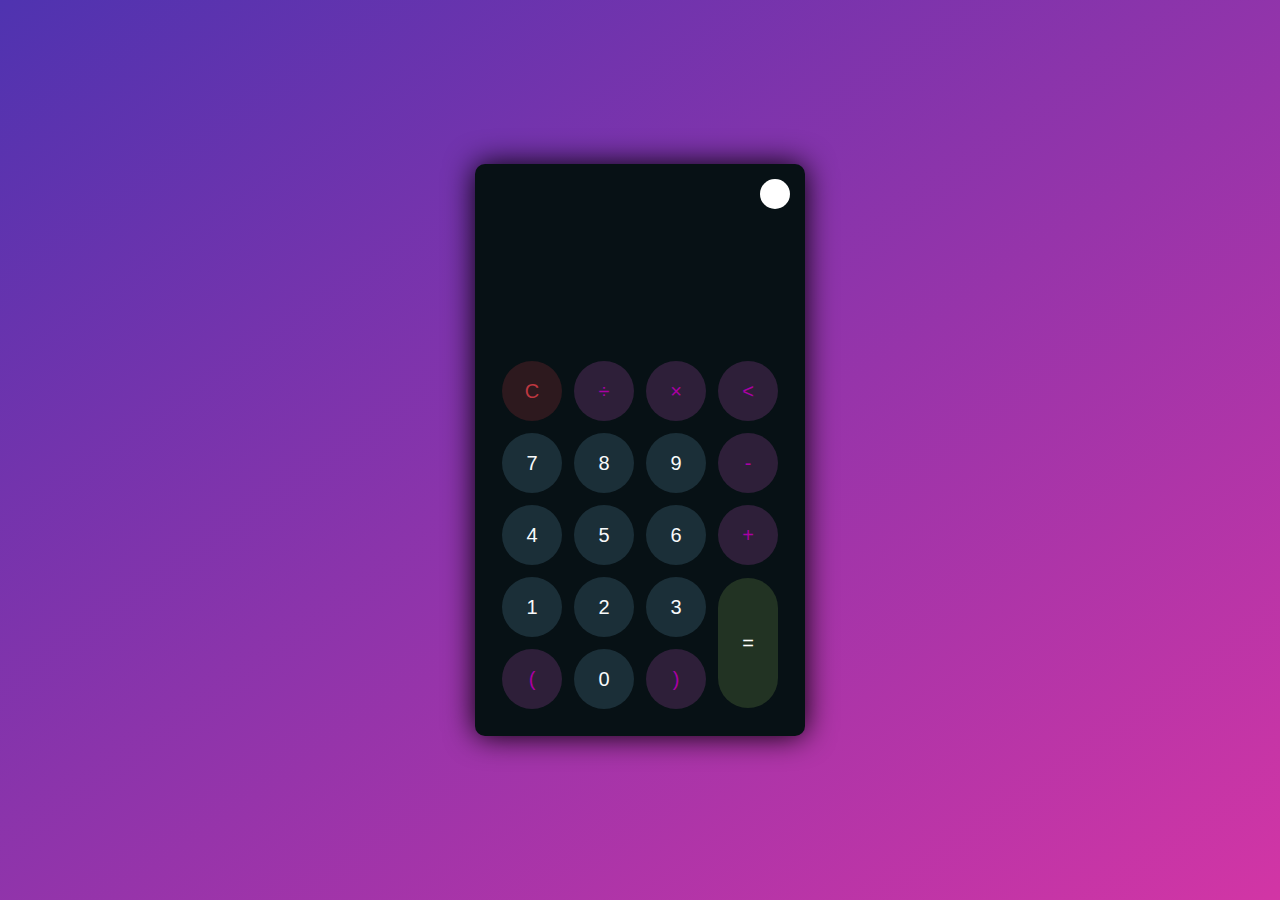
<file: Calculator/index.html>
<!DOCTYPE html>
<html lang="en">
<head>
    <meta charset="UTF-8">
    <meta http-equiv="X-UA-Compatible" content="IE=edge">
    <meta name="viewport" content="width=device-width, initial-scale=1.0">
    <link rel="stylesheet" href="style.css">
    <title>Title</title>
</head>
<body>
    <div class="container">
        <div class="calculator dark">
            <div class="theme-toggler active">
                <i class="toggler-icon"></i>
            </div>
            <div class="display-screen">
                <div id="display"></div>
            </div>
            <div class="buttons">
                <table>
                    <tr>
                        <td><button class="btn-operator" id="clear">C</button></td>
                        <td><button class="btn-operator" id="/">&divide;</button></td>
                        <td><button class="btn-operator" id="*">&times;</button></td>
                        <td><button class="btn-operator" id="backspace"><</button></td>
                    </tr>
                    <tr>
                        <td><button class="btn-number" id="7">7</button></td>
                        <td><button class="btn-number" id="8">8</button></td>
                        <td><button class="btn-number" id="9">9</button></td>
                        <td><button class="btn-operator" id="-">-</button></td>
                    </tr>
                    <tr>
                        <td><button class="btn-number" id="4">4</button></td>
                        <td><button class="btn-number" id="5">5</button></td>
                        <td><button class="btn-number" id="6">6</button></td>
                        <td><button class="btn-operator" id="+">+</button></td>
                    </tr>
                    <tr>
                        <td><button class="btn-number" id="1">1</button></td>
                        <td><button class="btn-number" id="2">2</button></td>
                        <td><button class="btn-number" id="3">3</button></td>
                        <td rowspan="2"><button class="btn-equal" id="equal">=</button></td>
                    </tr>
                    <tr>
                        <td><button class="btn-operator" id="(">(</button></td>
                        <td><button class="btn-number" id="0">0</button></td>
                        <td><button class="btn-operator" id=")">)</button></td>
                    </tr>
                </table>
            </div>
        </div>
    </div>
    <script src="script.js"></script>
</body>
</html>
</file>
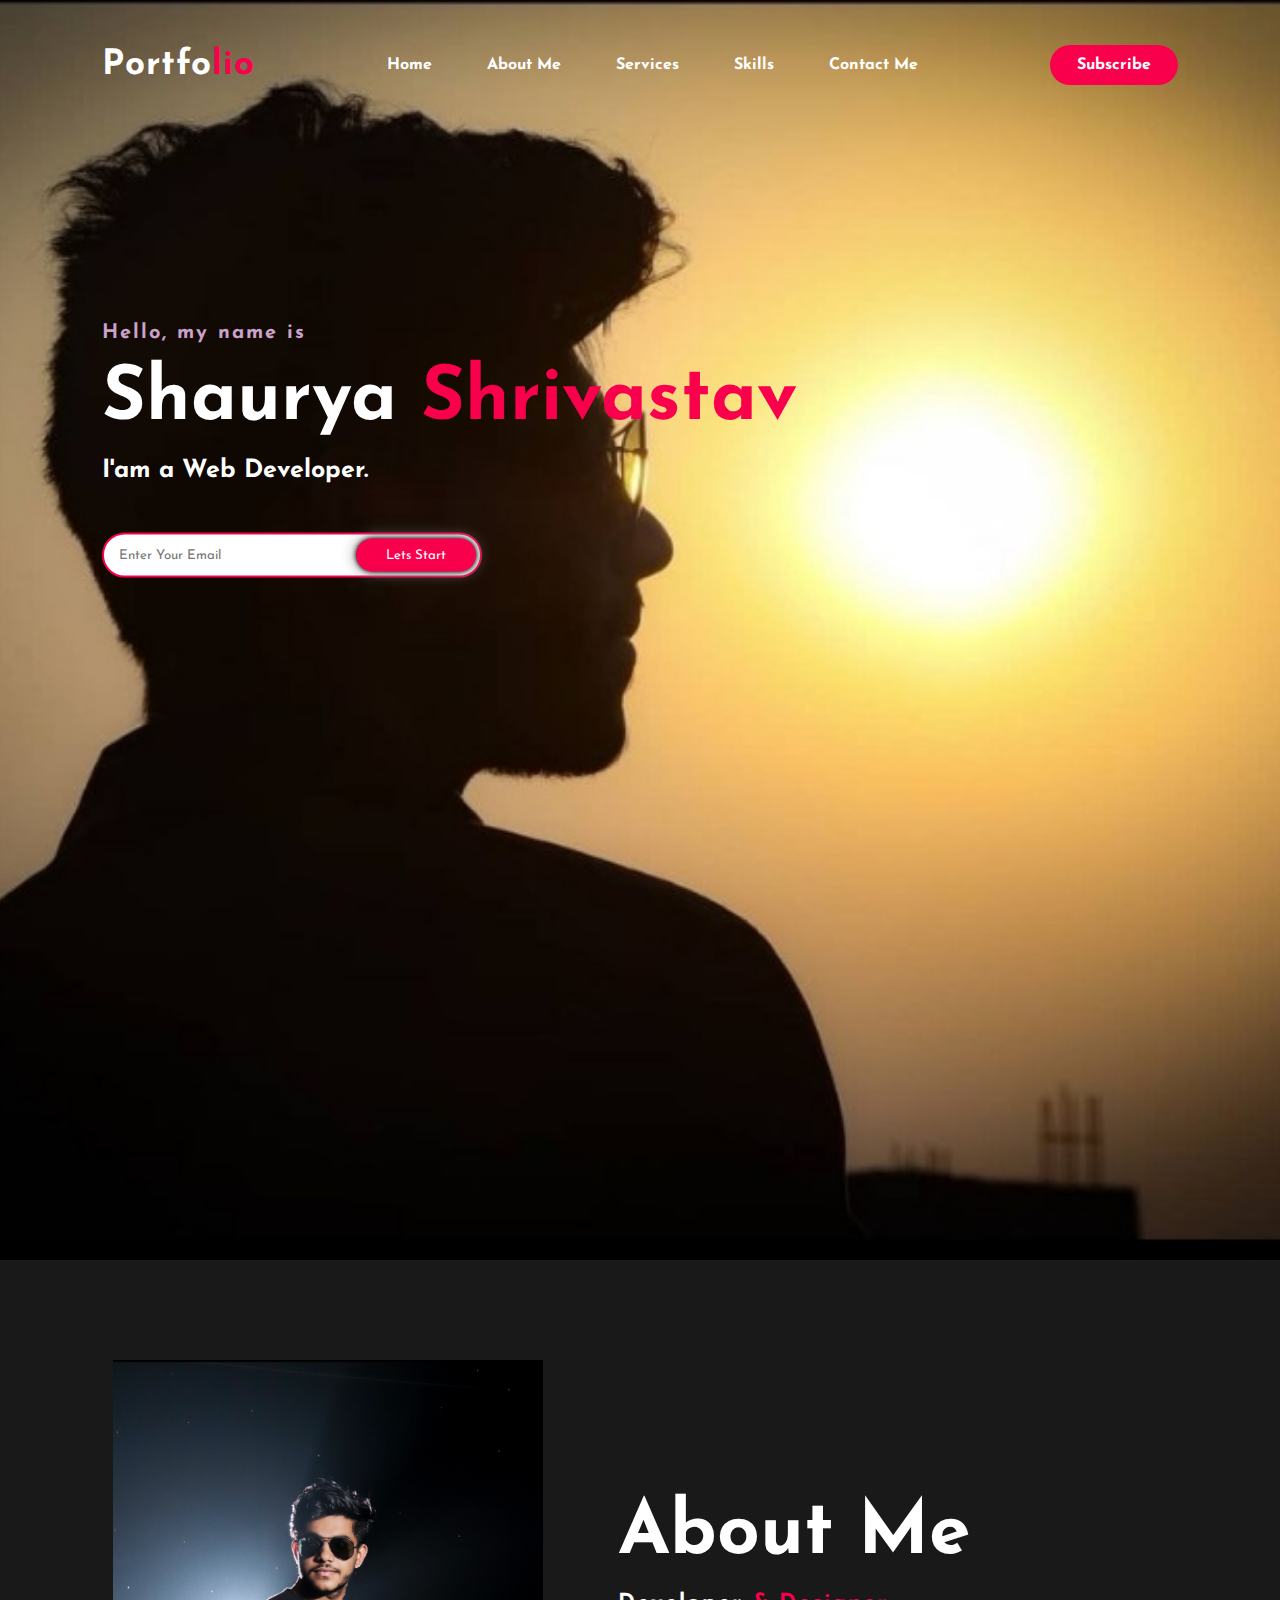
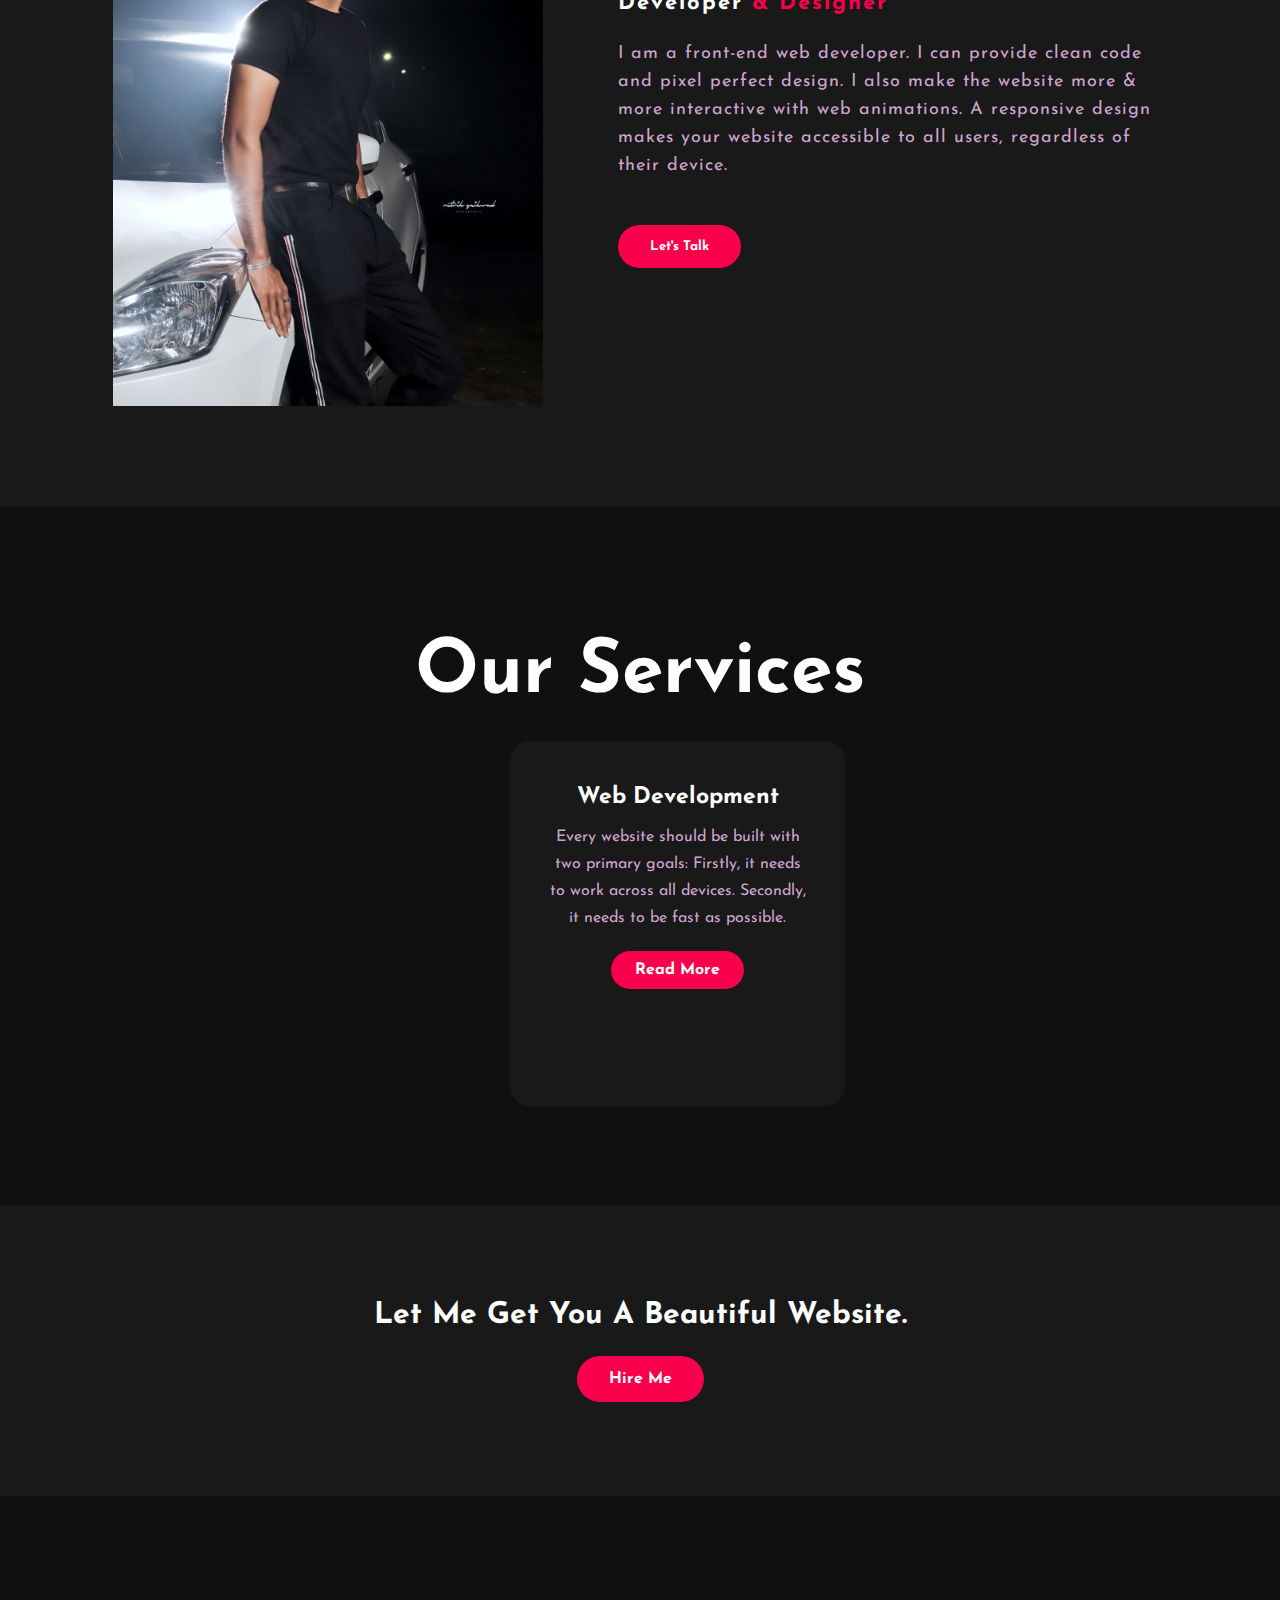
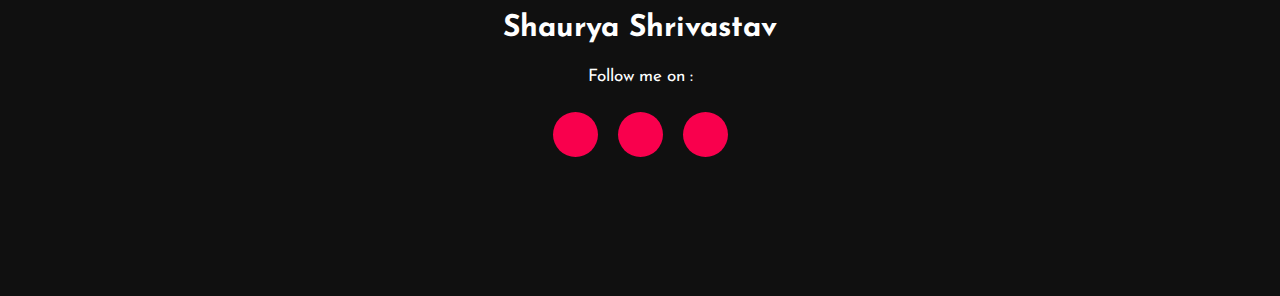
<file: Portfolio/index.html>
<!DOCTYPE html>
<html>
<head>
	<title>Portfolio website</title>
	<link rel="stylesheet" type="text/css" href="css/style.css">

	<link rel="preconnect" href="https://fonts.gstatic.com">
  <link href="https://fonts.googleapis.com/css2?family=Josefin+Sans:ital,wght@0,100;0,200;0,300;0,400;0,500;0,600;0,700;1,100;1,200;1,300;1,400;1,500;1,600;1,700&display=swap" rel="stylesheet">

  <link rel="stylesheet" href="https://cdnjs.cloudflare.com/ajax/libs/font-awesome/5.15.3/css/all.min.css" integrity="sha512-iBBXm8fW90+nuLcSKlbmrPcLa0OT92xO1BIsZ+ywDWZCvqsWgccV3gFoRBv0z+8dLJgyAHIhR35VZc2oM/gI1w==" crossorigin="anonymous" referrerpolicy="no-referrer" />

</head>
<body>

	<div class="hero">
		<nav>
			<h2 class="logo">Portfo<span>lio</span></h2>
			<ul>
				<li><a href="#">Home</a></li>
				<li><a href="#">About Me</a></li>
				<li><a href="#">Services</a></li>
				<li><a href="#">Skills</a></li>
				<li><a href="#">Contact Me</a></li>
			</ul>
			<a href="#" class="btn">Subscribe</a>
		</nav>

		<div class="content">
			<h4>Hello, my name is</h4>
			<h1>Shaurya <span>Shrivastav</span></h1>
			<h3>I'am a Web Developer.</h3>
			<div class="newslatter">
				<form>
					<input type="email" name="email" id="mail" placeholder="Enter Your Email">
					<input type="submit" name="submit" value="Lets Start">
				</form>
			</div>
		</div>
	</div>

	<section class="about">
		<div class="main">
			<img src="img/main-img.jpg">
			<div class="about-text">
				<h2>About Me</h2>
				<h5>Developer <span>& Designer</span></h5>
				<p>I am a front-end web developer. I can provide clean code and pixel perfect design.
					I also make the website more & more interactive with web animations.
					A responsive design makes your website accessible to all users, regardless of their device.</p>
				<button type="button">Let's Talk</button>
			</div>
		</div>
	</section>

	<div class="service">
		<div class="title">
			<h2>Our Services</h2>
		</div>

		

			<div class="card">

				<i class="far fa-user"></i>
				<h5>Web Development</h5>
				<div class="pra">
					<p>Every website should be built with two primary goals: Firstly, it needs to work across all devices. Secondly, it needs to be fast as possible.</p>

					<p style="text-align: center;">
						<a class="button" href="#">Read More</a>
					</p>
				</div>
			</div>

			
		</div>
	</div>

	<div class="contact-me">
		<p>Let Me Get You A Beautiful Website.</p>
		<a class="button-two" href="#">Hire Me</a>
	</div>

	<footer>
		<p>Shaurya Shrivastav</p>
		<p>Follow me on :</p>
		<div class="social">
			<a href="#"><i class="fab fa-facebook-f"></i></a>
			<a href="#"><i class="fab fa-instagram"></i></a>
			<a href="#"><i class="fab fa-whatsapp"></i></a>
		</div>
	</footer>
</body>
</html>
</file>
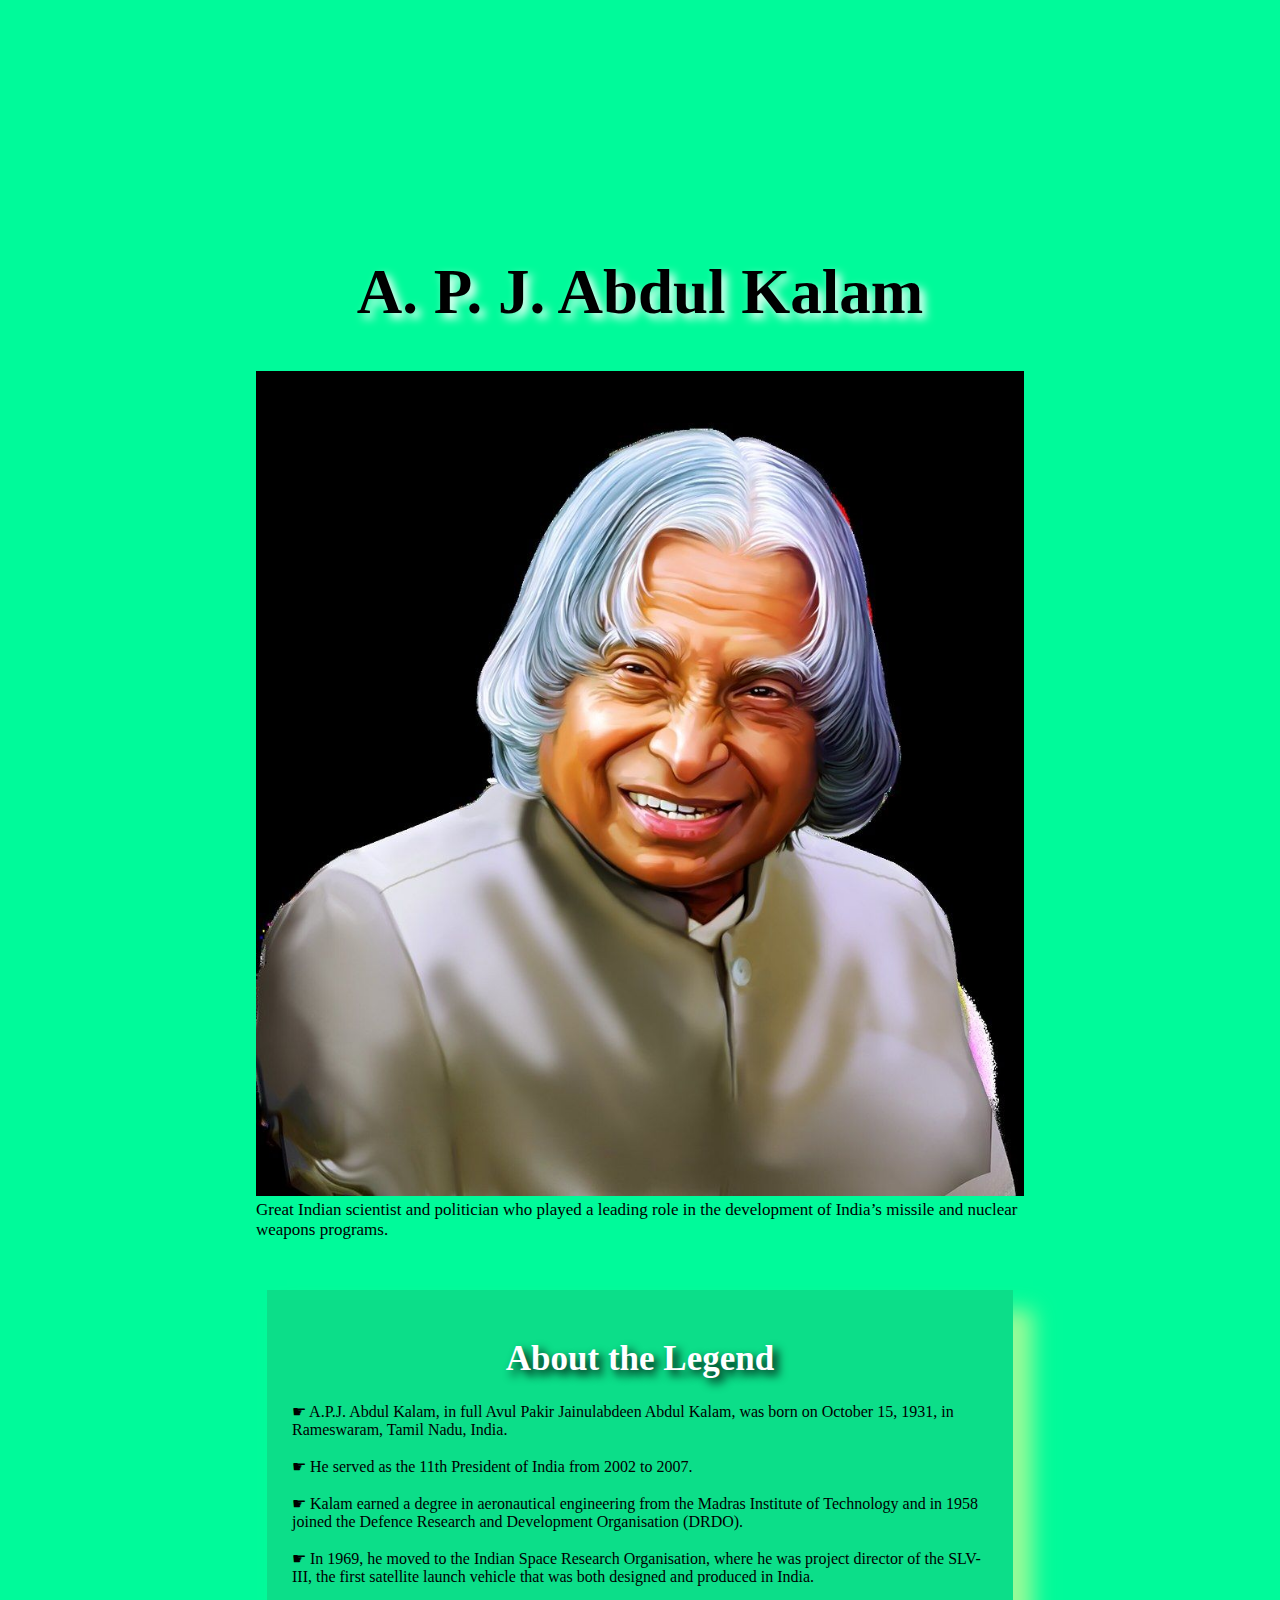
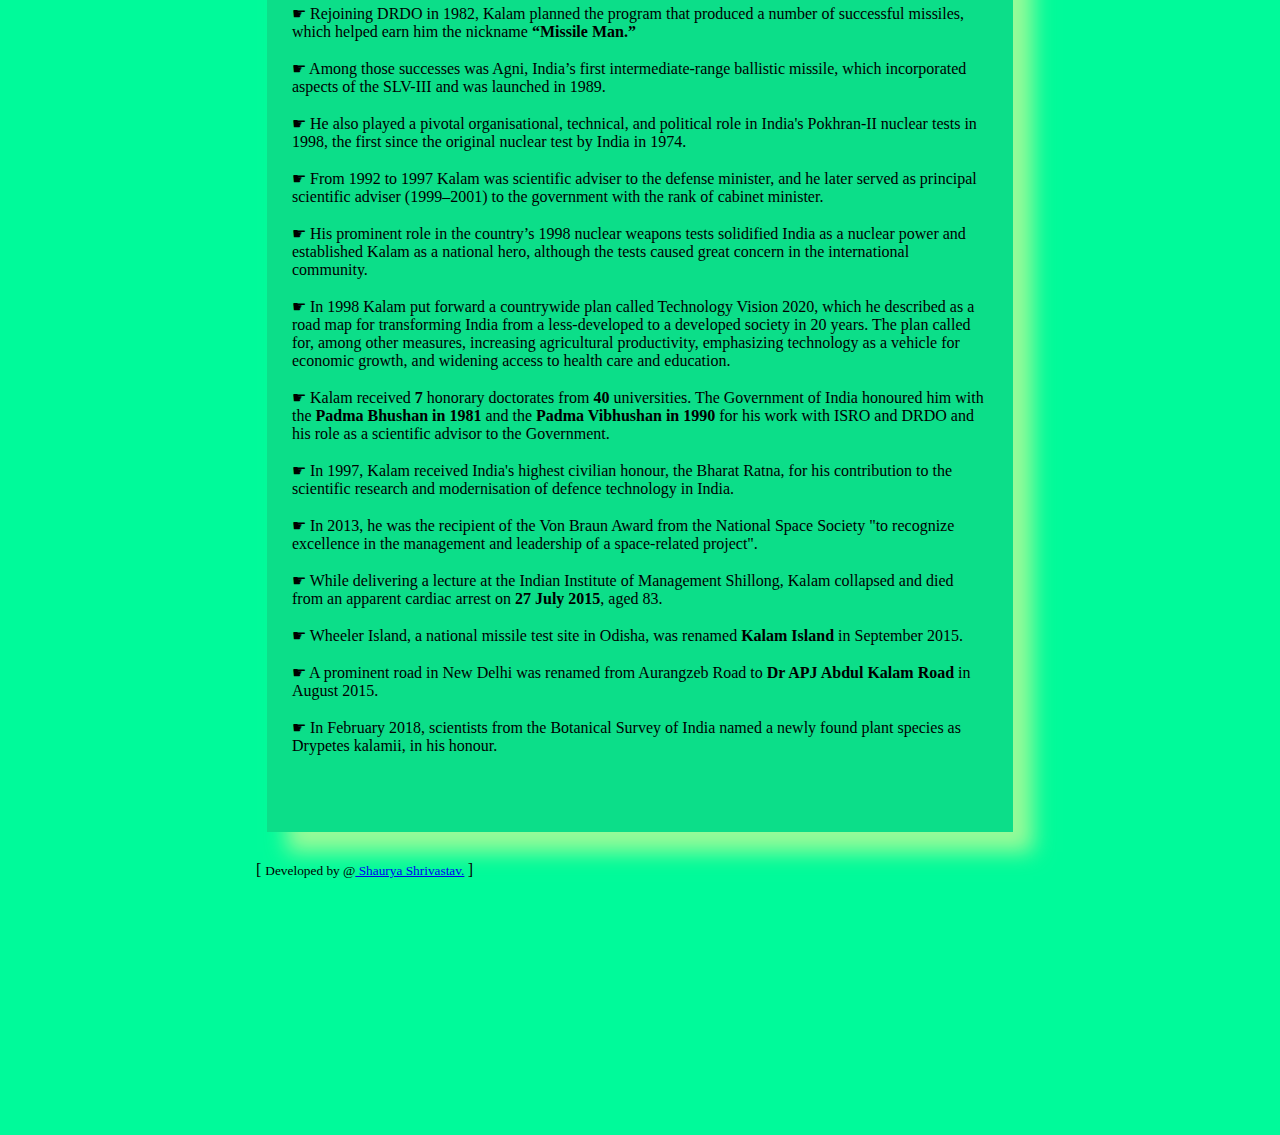
<file: Tribute page/index.html>
<!DOCTYPE html>
<html lang="en">

<head>
	<style>

		/* Styling the body element
		like body color and margin */
		
		body {
			background-color: #00FA9A;
			margin: 20%;
		}

		/* Styling the Title and giving
		shadow to the title */
		#title {
			text-align: center;
			text-shadow: 5px 5px 10px white;
			font-size: 7vh;
		}

		/* Setting width and display
		type of image */
		img {
			display: inline-block;
			width: 100%;
		}

		/* Setting font color and font
		size of the image-caption */
		#caption {
			font-size: 17px;
			font-family: Gill Sans;
			color: black;
		}

		/* Styling the content of the page like-
		padding, font-size, font color etc.*/
		div#tribute-data {
			background-color: rgb(46, 139, 87, 0.25);
			box-shadow: 20px 20px 20px #98FB98;
			font-family: Georgia;
			padding: 25px 25px;
			margin: 11px;
			margin-top: 50px;
		}

		/* Styling the title of the content */
		h1.title-APJ {
			font-size: 35px;
			color: white;
			text-align: center;
			text-shadow: 5px 5px 10px black;
		}

		/* Styling the link provided at the end */
		#tribute-link {
			text-decoration: none;
			color: black;
		}
	</style>
</head>

<body>
	<main id="main">

		<!-- Title of the page -->
		<h1 id="title">
			A. P. J. Abdul Kalam
		</h1>

		<div id="img">

			<!--Image of the Tribute Person-->
			<img src="APJ ABDUL KALAM Ji.png" id="image"
				alt="Error Loading Image">
			<small id="caption">
				Great Indian scientist and
				politician who played a leading
				role in the development of India’s
				missile and nuclear weapons
				programs.
			</small>
		</div>

		<div id="tribute-data">

			<!--Achievements and other
				details of the person-->
			<h1 class="title-APJ">
				About the Legend
			</h1>

			

<p>
				☛ A.P.J. Abdul Kalam, in full
				Avul Pakir Jainulabdeen Abdul Kalam,
				was born on October 15, 1931, in
				Rameswaram, Tamil Nadu, India.<br><br>
				☛ He served as the 11th President
				of India from 2002 to 2007.<br><br>
				☛ Kalam earned a degree in
				aeronautical engineering from the
				Madras Institute of Technology and in
				1958 joined the Defence Research and
				Development Organisation (DRDO).<br><br>
				☛ In 1969, he moved to the Indian
				Space Research Organisation, where he
				was project director of the SLV-III, the
				first satellite launch vehicle that was
				both designed and produced in India.
				<br><br> ☛ Rejoining DRDO in 1982,
				Kalam planned the program that produced
				a number of successful missiles, which
				helped earn him the nickname <strong>
				“Missile Man.”</strong>
				<br><br> ☛ Among those successes
				was Agni, India’s first intermediate-range
				ballistic missile, which incorporated
				aspects of the SLV-III and was launched
				in 1989.
				<br><br> ☛ He also played a
				pivotal organisational, technical,
				and political role in India's Pokhran-II
				nuclear tests in 1998, the first since
				the original nuclear test by India in 1974.
				<br><br> ☛ From 1992 to 1997 Kalam
				was scientific adviser to the defense
				minister, and he later served as principal
				scientific adviser (1999–2001) to the
				government with the rank of cabinet minister.
				<br><br> ☛ His prominent role in
				the country’s 1998 nuclear weapons tests
				solidified India as a nuclear power and
				established Kalam as a national hero,
				although the tests caused great concern
				in the international community.
				<br><br> ☛ In 1998 Kalam put
				forward a countrywide plan called
				Technology Vision 2020, which he described
				as a road map for transforming India from
				a less-developed to a developed society
				in 20 years. The plan called for, among
				other measures, increasing agricultural
				productivity, emphasizing technology as
				a vehicle for economic growth, and
				widening access to health care and
				education.
				<br><br> ☛ Kalam received <b>7</b>
				honorary doctorates from <b>40</b>
				universities. The Government of India
				honoured him with the <b>Padma Bhushan
				in 1981</b> and the <b>Padma Vibhushan
				in 1990</b> for his work with ISRO and
				DRDO and his role as a scientific advisor
				to the Government.
				<br><br> ☛ In 1997, Kalam received
				India's highest civilian honour, the
				Bharat Ratna, for his contribution to
				the scientific research and modernisation
				of defence technology in India.
				<br><br> ☛ In 2013, he was the
				recipient of the Von Braun Award from
				the National Space Society "to recognize
				excellence in the management and leadership
				of a space-related project".
				<br><br> ☛ While delivering a
				lecture at the Indian Institute of
				Management Shillong, Kalam collapsed and
				died from an apparent cardiac arrest on
				<b>27 July 2015</b>, aged 83.
				<br><br> ☛ Wheeler Island, a
				national missile test site in Odisha, was
				renamed <b>Kalam Island</b> in September
				2015.
				<br><br> ☛ A prominent road in
				New Delhi was renamed from Aurangzeb
				Road to <b>Dr APJ Abdul Kalam Road</b>
				in August 2015.
				<br><br> ☛ In February 2018,
				scientists from the Botanical Survey
				of India named a newly found plant
				species as Drypetes kalamii, in his
				honour.
				<br><br><br>
			</p>

		</div>
		<br>
		 [
		<small>Developed by @<a href="#">
				Shaurya Shrivastav.</a></a>
		</small>]
	</main>
</body>

</html>
</file>
<file: Calculator/style.css>
* {
    padding: 0;
    margin: 0;
    box-sizing: border-box;
    outline: 0;
    transition: all 0.5s ease;
}

body {
    font-family: sans-serif;
}

a {
    text-decoration: none;
    color: #fff;
}

body {
    background-image: linear-gradient( to bottom right, rgba(79,51,176,1.0),rgba(210,53,165));
}

.container {
    height: 100vh;
    width: 100vw;
    display: grid;
    place-items: center;
}

.calculator {
    position: relative;
    height: auto;
    width: auto;
    padding: 20px;
    border-radius: 10px;
    box-shadow: 0 0 30px #000;
}

.theme-toggler {
    position: absolute;
    top: 30px;
    right: 30px;
    color: #fff;
    cursor: pointer;
    z-index: 1;
}

.theme-toggler.active {
    color: #333;
}

.theme-toggler.active::before {
    background-color: #fff;
}

.theme-toggler::before {
    content: '';
    height: 30px;
    width: 30px;
    position: absolute;
    top: 50%;
    transform: translate(-50%, -50%);
    border-radius: 50%;
    background-color: #333;
    z-index: -1;
}

#display {
    margin: 0 10px;
    height: 150px;
    width: auto;
    max-width: 270px;
    display: flex;
    align-items: flex-end;
    justify-content: flex-end;
    font-size: 30px;
    margin-bottom: 20px;
    overflow-x: scroll;
  }

#display::-webkit-scrollbar {
    display: block;
    height: 3px;
}

button {
    height: 60px;
    width: 60px;
    border: 0;
    border-radius: 30px;
    margin: 5px;
    font-size: 20px;
    cursor: pointer;
    transition: all 200ms ease;
}

button:hover {
    transform: scale(1.1);
}

button#equal {
    height: 130px;
}

/* light theme */

.calculator {
    background-color: #fff;
}

.calculator #display {
    color: #0a1e23;
}

.calculator button#clear {
    background-color: #ffd5d8;
    color: #fc4552;
}

.calculator button.btn-number {
    background-color: #c3eaff;
    color: #000000;
}

.calculator button.btn-operator {
    background-color: #ffd0fb;
    color: #f967f3;
  }
  
  .calculator button.btn-equal {
    background-color: #adf9e7;
    color: #000;
  }

  /* dark theme */

  .calculator.dark {
    background-color: #071115;
  }

  .calculator.dark #display {
    color: #f8fafb;
  }

  .calculator.dark button#clear {
    background-color: #2d191e;
    color: #bd3740;
  }

  .calculator.dark button.btn-number {
    background-color: #1b2f38;
    color: #f8fafb;
  }

  .calculator.dark button.btn-operator {
    background-color: #2e1f39;
    color: #aa00a4;
  }
  
  .calculator.dark button.btn-equal {
    background-color: #223323;
    color: #ffffff;
  }
</file>
<file: Portfolio/css/style.css>
*{
	padding: 0;
	margin: 0;
	font-family: 'Josefin Sans', sans-serif;
	box-sizing: border-box;
}
.hero{
	height: 140vh;
	width: 100%;
	background-image: url(../img/background.jpg);
	background-size: cover;
	background-position: center;
}
nav{
	display: flex;
	align-items: center;
	justify-content: space-between;
	padding-top: 45px;
	padding-left: 8%;
	padding-right: 8%;
}
.logo{
	color: white;
	font-size: 35px;
	letter-spacing: 1px;
	cursor: pointer;
}
span{
	color: #f9004d;
}
nav ul li{
	list-style-type: none;
	display: inline-block;
	padding: 10px  25px;
}
nav ul li a{
	color: white;
	text-decoration: none;
	font-weight: bold;
	text-transform: capitalize;
}
nav ul li a:hover{
	color: #f9004d;
	transition: .4s;
}
.btn{
	background-color:#f9004d;
	color: white;
	text-decoration: none;
	border: 2px solid transparent;
	font-weight: bold;
	padding: 10px 25px;
	border-radius: 30px;
	transition: transform .4s; 
}
.btn:hover{
	transform: scale(1.2);
}
.content{
	position: absolute;
	top: 50%;
	left:8%;
	transform: translateY(-50%);
}
h1{
	color: white;
	margin: 20px 0px 20px;
	font-size: 75px;
}
h3{
	color: white;
	font-size: 25px;
	margin-bottom: 50px;
}
h4{
	color: #fcfc;
	letter-spacing: 2px;
	font-size: 20px;
}
.newslatter form{
	width: 380px;
	max-width: 100%;
	position: relative;
}
.newslatter form input:first-child{
	display: inline-block;
	width: 100%;
	padding: 14px 130px 14px 15px;
	border: 2px solid #f9004d;
	outline: none;
	border-radius: 30px;
}
.newslatter form input:last-child{
	position: absolute;
	display: inline-block;
	outline: none;
	border: none;
	padding: 10px 30px;
	border-radius: 30px;
	background-color:#f9004d;
	color: white;
	box-shadow: 0px 0px 5px #000, 0px 0px 15px #858585;
	top: 6px;
	right: 6px; 
}

.about{
	width: 100%;
	padding: 100px 0px;
	background-color: #191919;
}
.about img{
	height: auto;
	width: 430px;
}
.about-text{
	width: 550px;
}
.main{
	width: 1130px;
	max-width: 95%;
	margin: 0 auto;
	display: flex;
	align-items: center;
	justify-content: space-around;
}
.about-text h2{
	color: white;
	font-size: 75px;
	text-transform: capitalize;
	margin-bottom: 20px;
}
.about-text h5{
	color: white;
	letter-spacing: 2px;
	font-size: 22px;
	margin-bottom: 25px;
	text-transform: capitalize;
}
.about-text p{
	color: #fcfc;
	letter-spacing: 1px;
	line-height: 28px;
	font-size: 18px;
	margin-bottom: 45px;
}
button{
	background-color:#f9004d;
	color: white;
	text-decoration: none;
	border: 2px solid transparent;
	font-weight: bold;
	padding: 13px 30px;
	border-radius: 30px;
	transition: .4s; 
}
button:hover{
	background-color: transparent;
	border: 2px solid #f9004d;
	cursor: pointer;
}

.service{
	background: #101010;
	width: 100%;
	padding: 100px 0px;
}
.title h2{
	color: white;
	font-size: 75px;
	width: 1130px;
	margin: 30px auto;
	text-align: center;
}
.box{
	display: flex;
	justify-content: center;
	align-items: center;
	min-height: 400px;
	padding-left: 200px;
}
.card{
	height: 365px;
	width: 335px;
	padding: 20px 35px;
	background: #191919;
	border-radius: 20px;
	margin: auto;
	position: relative;
	overflow: hidden;
	text-align: center;
	margin-left: 510px;
}
.card i{
	font-size: 50px;
	display: block;
	text-align: center;
	margin: 25px 0px;
	color: #f9004d;

}
h5{
	color: white;
	font-size: 23px;
	margin-bottom: 15px;
}
.pra p{
	color: #fcfc;
	font-size: 16px;
	line-height: 27px;
	margin-bottom: 25px;
}
.card .button{
	background-color:#f9004d;
	color: white;
	text-decoration: none;
	border: 2px solid transparent;
	font-weight: bold;
	padding: 9px 22px;
	border-radius: 30px;
	transition: .4s; 
}
.card .button:hover{
	background-color: transparent;
	border: 2px solid #f9004d;
	cursor: pointer;
}
.contact-me{
	width: 100%;
	height: 290px;
	background: #191919;
	display: flex;
	align-items: center;
	flex-direction: column;
	justify-content: center;
}
.contact-me p{
	color: white;
	font-size: 30px;
	font-weight: bold;
	margin-bottom: 25px;
}
.contact-me .button-two{
	background-color:#f9004d;
	color: white;
	text-decoration: none;
	border: 2px solid transparent;
	font-weight: bold;
	padding: 13px 30px;
	border-radius: 30px;
	transition: .4s; 
}
.contact-me .button-two:hover{
	background-color: transparent;
	border: 2px solid #f9004d;
	cursor: pointer;
}
footer{
	position: relative;
	width: 100%;
	height: 400px;
	background: #101010;
	display: flex;
	flex-direction: column;
	align-items: center;
	justify-content: center;
}
footer p:nth-child(1){
	font-size: 30px;
	color: white;
	margin-bottom: 20px;
	font-weight: bold;
}
footer p:nth-child(2){
	color: white;
	font-size: 17px;
	width: 500px;
	text-align: center;
	line-height: 26px;
}
.social{
	display: flex;
}
.social a{
	width: 45px;
	height: 45px;
	display: flex;
	align-items: center;
	justify-content: center;
	background:  #f9004d;
	border-radius: 50%;
	margin: 22px 10px;
	color: white;
	text-decoration: none;
	font-size: 20px;
}
.social a:hover{
	transform: scale(1.3);
	transition: .3s;
}
.end{
	position: absolute;
	color:#f9004d;
	bottom: 35px;
	font-size: 14px; 
}
</file>
